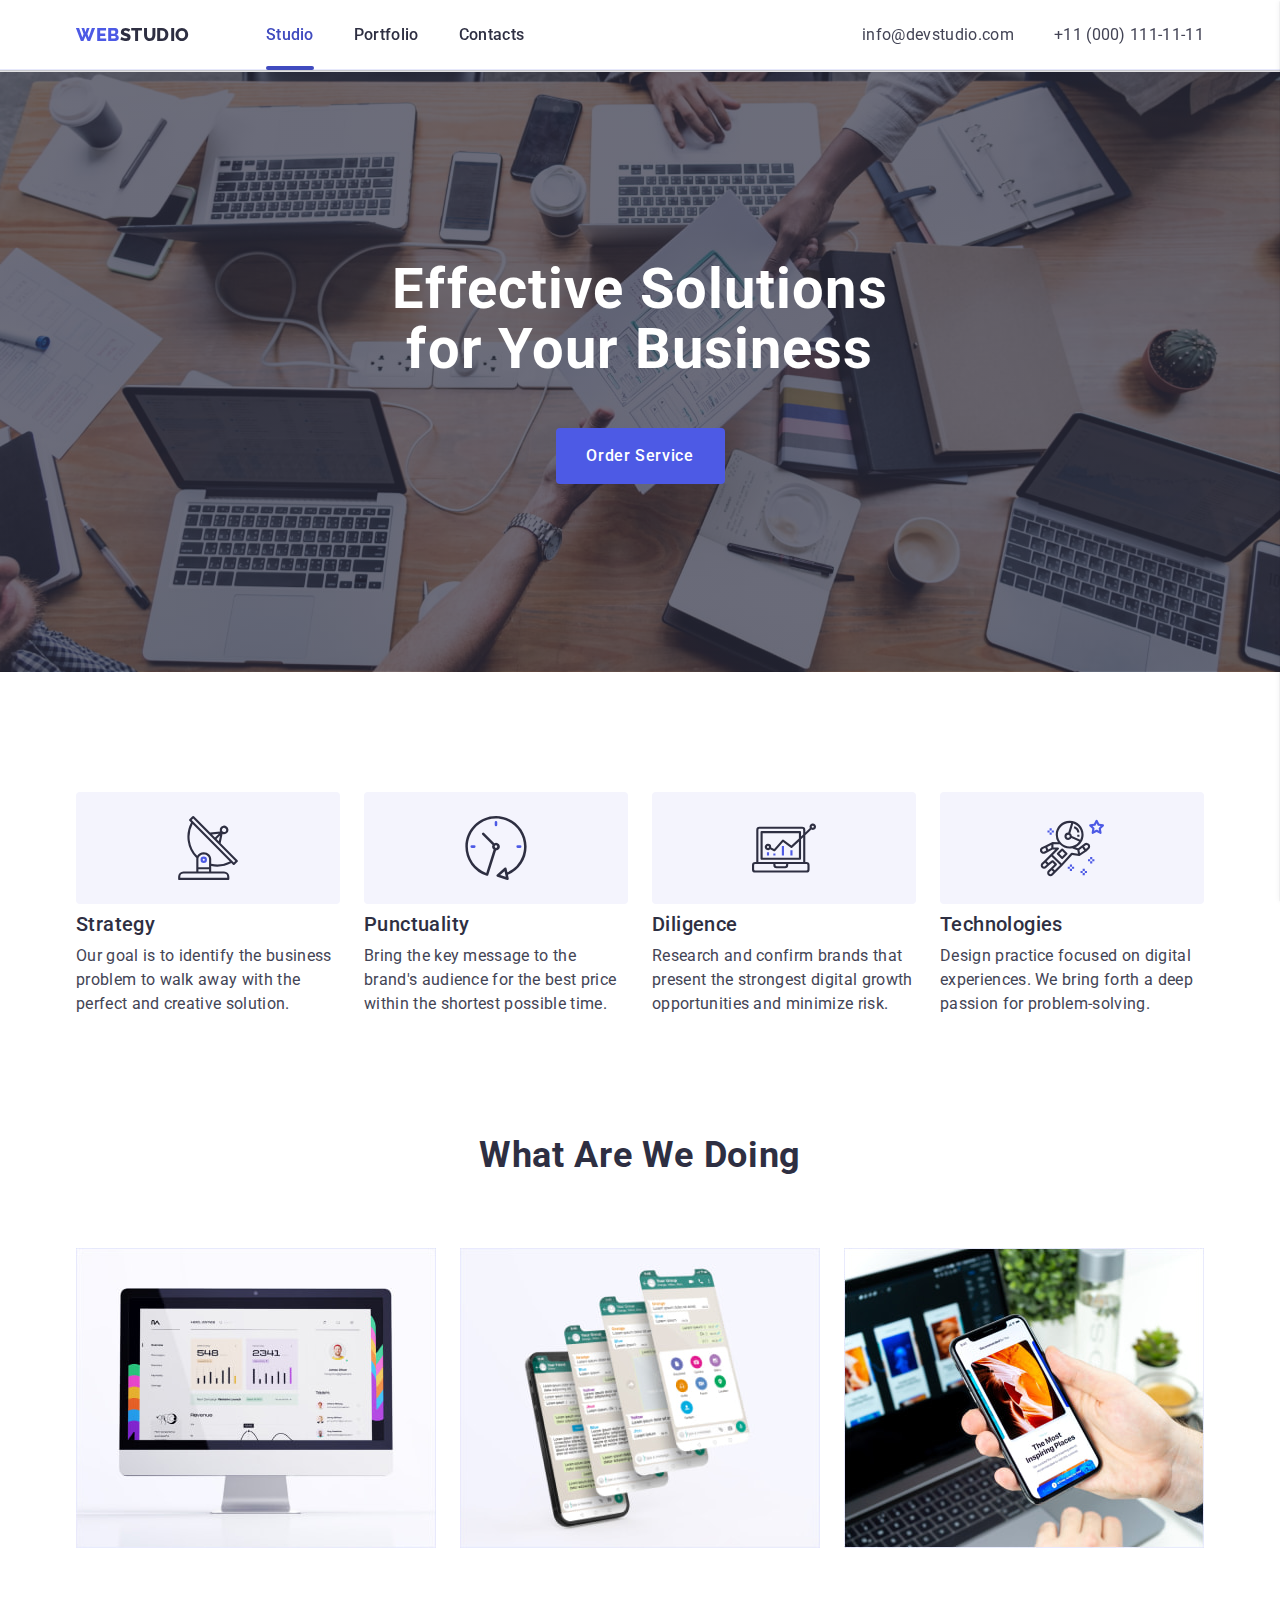
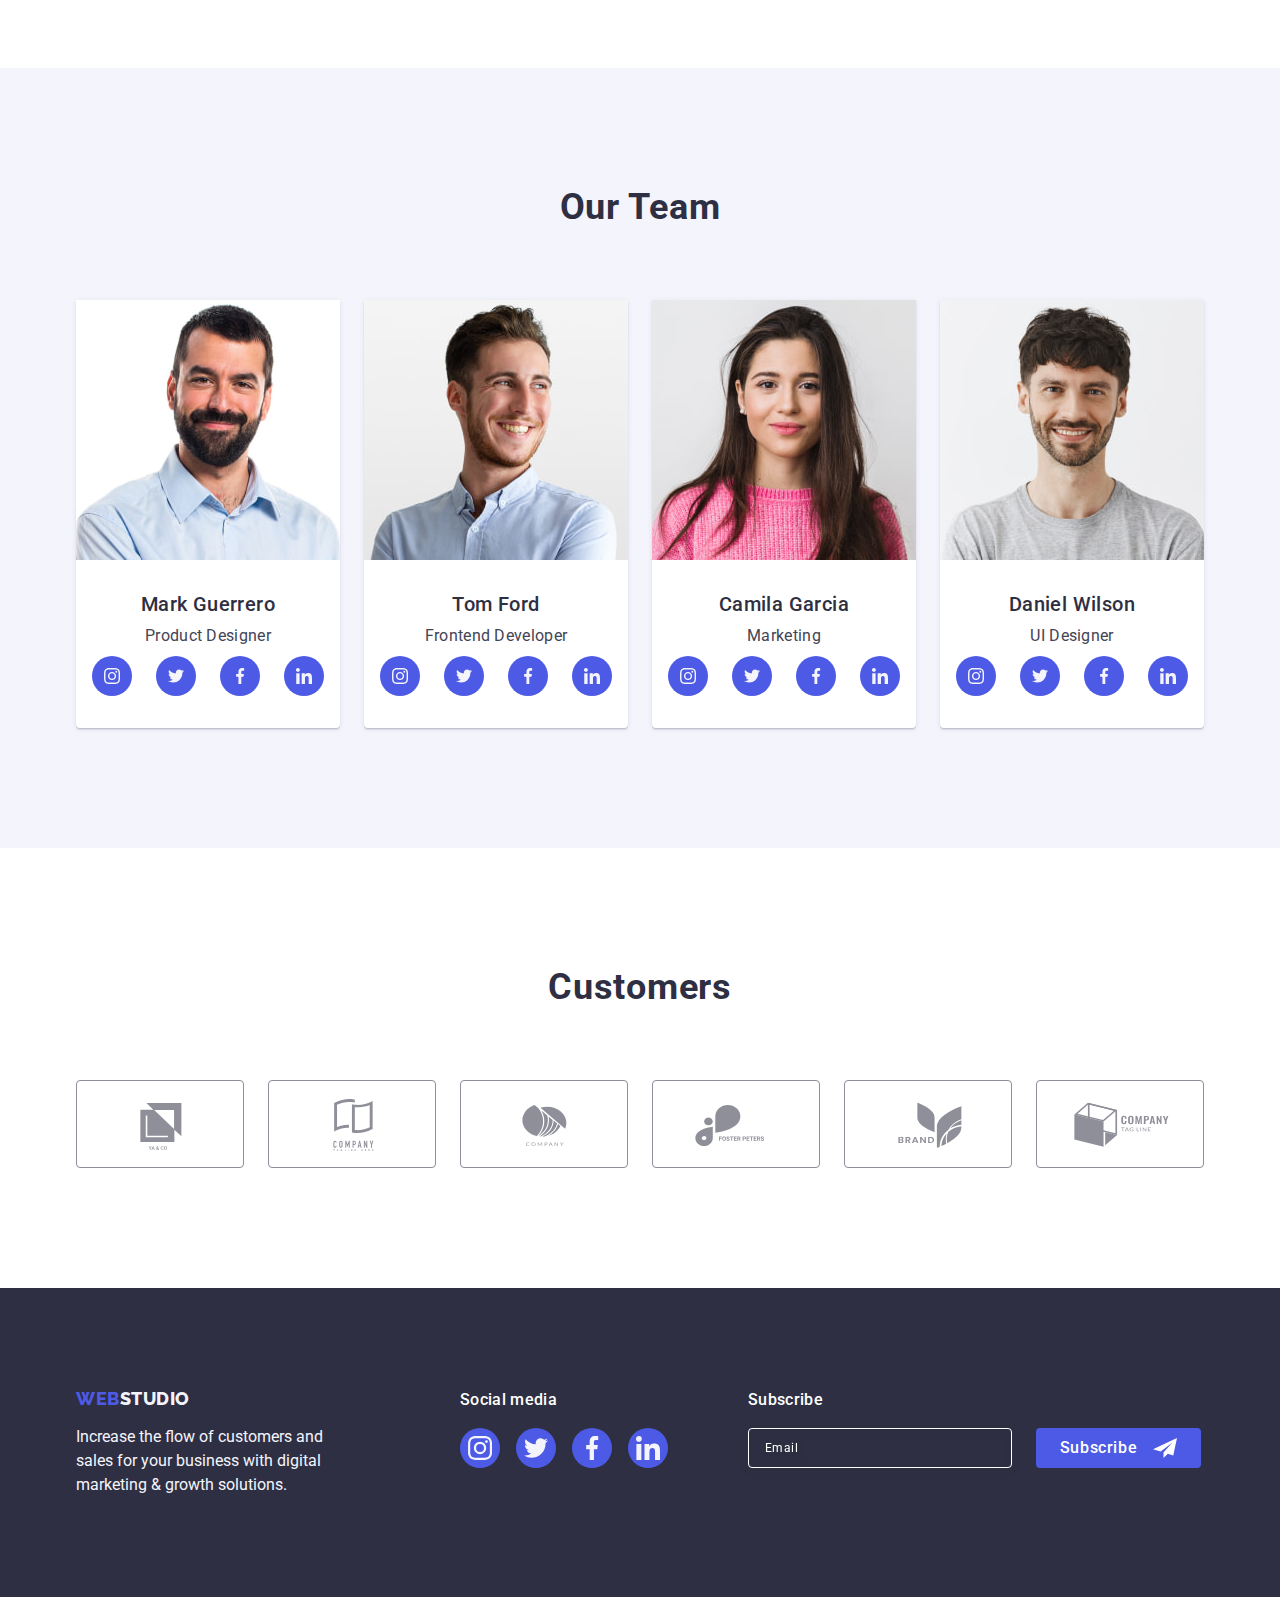
<file: index.html>
<!DOCTYPE html>
<html lang="en">
  <head>
    <meta charset="UTF-8" />
    <meta http-equiv="X-UA-Compatible" content="IE=edge" />
    <meta name="viewport" content="width=device-width, initial-scale=1.0" />
    <title>Web Studio</title>
    <link rel="preconnect" href="https://fonts.googleapis.com" />
    <link rel="preconnect" href="https://fonts.gstatic.com" crossorigin />
    <link href="https://fonts.googleapis.com/css2?family=Raleway:wght@800&amp;family=Roboto:wght@400;500;700&amp;display=swap" rel="stylesheet" />
    <link rel="stylesheet" href="https://cdnjs.cloudflare.com/ajax/libs/modern-normalize/1.0.0/modern-normalize.min.css" />
    <link rel="stylesheet" href="./css/styles.css" />
  </head>
  <body>
    <!-- Header -->
    <header class="header">
      <div class="header-section container">
        <a class="logo link" href="./index.html">Web<span class="logo-studio">Studio</span></a>
        <button class="menu-toggle js-open-menu" aria-expanded="false" aria-controls="mobile-menu">
          <svg class="menu-icon" width="32" height="22">
            <use href="./images/icons.svg#hamburger-menu"></use>
          </svg>
        </button>
        <nav class="nav-container">
          <ul class="list nav-list">
            <li><a class="nav-list-link underline" href="./index.html">Studio</a></li>
            <li><a class="nav-list-link" href="./portfolio.html">Portfolio</a></li>
            <li><a class="nav-list-link" href="">Contacts</a></li>
          </ul>
        </nav>
        <address class="address-link">
          <ul class="adress-list list">
            <li><a class="adress-list-item" href="mailto:info@devstudio.com">info@devstudio.com</a></li>
            <li><a class="adress-list-item" href="tel:+110001111111">+11 (000) 111-11-11</a></li>
          </ul>
        </address>
      </div>
    </header>
    <main>
      <!-- Hero section -->
      <section class="hero">
        <div class="container">
          <h1 class="hero-title">Effective Solutions for Your Business</h1>
          <button class="hero-btn" type="button" data-modal-open>Order Service</button>
        </div>
      </section>
      <!-- 2nd section -->
      <section class="advantage-list">
        <div class="container">
          <h2 class="title" hidden>Our Advantages</h2>
          <ul class="list">
            <li class="advantage-list-item">
              <div class="advantage-icon-container">
                <svg class="underhero-icon" width="64" height="64">
                  <use href="./images/icons.svg#antenna"></use>
                </svg>
              </div>
              <div class="advantage-list-under-icon">
                <h3 class="subtitle">Strategy</h3>
                <p class="advantage-list-text">Our goal is to identify the business problem to walk away with the perfect and creative solution.</p>
              </div>
            </li>
            <li class="advantage-list-item">
              <div class="advantage-icon-container">
                <svg class="underhero-icon" width="64" height="64">
                  <use href="./images/icons.svg#clock"></use>
                </svg>
              </div>
              <div class="advantage-list-under-icon">
                <h3 class="subtitle">Punctuality</h3>
                <p class="advantage-list-text">Bring the key message to the brand's audience for the best price within the shortest possible time.</p>
              </div>
            </li>
            <li class="advantage-list-item">
              <div class="advantage-icon-container">
                <svg class="underhero-icon" width="64" height="64">
                  <use href="./images/icons.svg#diagram"></use>
                </svg>
              </div>
              <div class="advantage-list-under-icon">
                <h3 class="subtitle">Diligence</h3>
                <p class="advantage-list-text">Research and confirm brands that present the strongest digital growth opportunities and minimize risk.</p>
              </div>
            </li>
            <li class="advantage-list-item">
              <div class="advantage-icon-container">
                <svg class="underhero-icon" width="64" height="64">
                  <use href="./images/icons.svg#astronaut"></use>
                </svg>
              </div>
              <div class="advantage-list-under-icon">
                <h3 class="subtitle">Technologies</h3>
                <p class="advantage-list-text">Design practice focused on digital experiences. We bring forth a deep passion for problem-solving.</p>
              </div>
            </li>
          </ul>
        </div>
      </section>
      <!-- 3rd section -->
      <section class="img-section">
        <div class="container">
          <h2 class="title">What are we doing</h2>
          <ul class="list">
            <li class="img-section-item">
              <img src="./images/main-page/img-1.jpg" alt="PC" width="360" height="300" />
            </li>
            <li class="img-section-item">
              <img src="./images/main-page/img-2.jpg" alt="Messenger" width="360" height="300" />
            </li>
            <li class="img-section-item">
              <img src="./images/main-page/img-3.jpg" alt="Phone" width="360" height="300" />
            </li>
          </ul>
        </div>
      </section>
      <!-- Team section -->
      <section class="team-section">
        <div class="team-container container">
          <h2 class="title">Our Team</h2>
          <ul class="list">
            <li class="team-section-content">
              <div class="team-section-img">
                <img src="./images/main-page/photo1.jpg" width="264" height="260" alt="Photo" />
              </div>
              <div class="container-text">
                <h3 class="subtitle">Mark Guerrero</h3>
                <p class="team-section-text">Product Designer</p>
                <ul class="team-section-icon-list">
                  <li class="social-icons-item">
                    <a class="team-section-link" href="instagram.com">
                      <svg class="team-icon" width="16" height="16">
                        <use href="./images/icons.svg#instagram"></use>
                      </svg>
                    </a>
                  </li>
                  <li class="social-icons-item">
                    <a class="team-section-link" href="twitter.com">
                      <svg class="team-icon" width="16" height="16">
                        <use href="./images/icons.svg#twitter"></use>
                      </svg>
                    </a>
                  </li>
                  <li class="social-icons-item">
                    <a class="team-section-link" href="facebook.com">
                      <svg class="team-icon" width="16" height="16">
                        <use href="./images/icons.svg#facebook"></use>
                      </svg>
                    </a>
                  </li>
                  <li class="social-icons-item">
                    <a class="team-section-link" href="linkedin.com">
                      <svg class="team-icon" width="16" height="16">
                        <use href="./images/icons.svg#linkedin"></use>
                      </svg>
                    </a>
                  </li>
                </ul>
              </div>
            </li>
            <li class="team-section-content">
              <div>
                <img src="./images/main-page/photo2.jpg" width="264" height="260" alt="Photo" />
              </div>
              <div class="container-text">
                <h3 class="subtitle">Tom Ford</h3>
                <p class="team-section-text">Frontend Developer</p>
                <ul class="team-section-icon-list">
                  <li class="social-icons-item">
                    <a class="team-section-link" href="https://www.instagram.com/">
                      <svg class="team-icon" width="16" height="16">
                        <use href="./images/icons.svg#instagram"></use>
                      </svg>
                    </a>
                  </li>
                  <li class="social-icons-item">
                    <a class="team-section-link" href="twitter.com">
                      <svg class="team-icon" width="16" height="16">
                        <use href="./images/icons.svg#twitter"></use>
                      </svg>
                    </a>
                  </li>
                  <li class="social-icons-item">
                    <a class="team-section-link" href="facebook.com">
                      <svg class="team-icon" width="16" height="16">
                        <use href="./images/icons.svg#facebook"></use>
                      </svg>
                    </a>
                  </li>
                  <li class="social-icons-item">
                    <a class="team-section-link" href="linkedin.com">
                      <svg class="team-icon" width="16" height="16">
                        <use href="./images/icons.svg#linkedin"></use>
                      </svg>
                    </a>
                  </li>
                </ul>
              </div>
            </li>
            <li class="team-section-content">
              <div>
                <img src="./images/main-page/photo3.jpg" width="264" height="260" alt="Photo" />
              </div>
              <div class="container-text">
                <h3 class="subtitle">Camila Garcia</h3>
                <p class="team-section-text">Marketing</p>
                <ul class="team-section-icon-list">
                  <li class="social-icons-item">
                    <a class="team-section-link" href="https://www.instagram.com/">
                      <svg class="team-icon" width="16" height="16">
                        <use href="./images/icons.svg#instagram"></use>
                      </svg>
                    </a>
                  </li>
                  <li class="social-icons-item">
                    <a class="team-section-link" href="twitter.com">
                      <svg class="team-icon" width="16" height="16">
                        <use href="./images/icons.svg#twitter"></use>
                      </svg>
                    </a>
                  </li>
                  <li class="social-icons-item">
                    <a class="team-section-link" href="facebook.com">
                      <svg class="team-icon" width="16" height="16">
                        <use href="./images/icons.svg#facebook"></use>
                      </svg>
                    </a>
                  </li>
                  <li class="social-icons-item">
                    <a class="team-section-link" href="linkedin.com">
                      <svg class="team-icon" width="16" height="16">
                        <use href="./images/icons.svg#linkedin"></use>
                      </svg>
                    </a>
                  </li>
                </ul>
              </div>
            </li>
            <li class="team-section-content">
              <div>
                <img src="./images/main-page/photo4.jpg" width="264" height="260" alt="Photo" />
              </div>
              <div class="container-text">
                <h3 class="subtitle">Daniel Wilson</h3>
                <p class="team-section-text">UI Designer</p>
                <ul class="team-section-icon-list">
                  <li class="social-icons-item">
                    <a class="team-section-link" href="https://www.instagram.com/">
                      <svg class="team-icon" width="16" height="16">
                        <use href="./images/icons.svg#instagram"></use>
                      </svg>
                    </a>
                  </li>
                  <li class="social-icons-item">
                    <a class="team-section-link" href="twitter.com">
                      <svg class="team-icon" width="16" height="16">
                        <use href="./images/icons.svg#twitter"></use>
                      </svg>
                    </a>
                  </li>
                  <li class="social-icons-item">
                    <a class="team-section-link" href="facebook.com">
                      <svg class="team-icon" width="16" height="16">
                        <use href="./images/icons.svg#facebook"></use>
                      </svg>
                    </a>
                  </li>
                  <li class="social-icons-item">
                    <a class="team-section-link" href="linkedin.com">
                      <svg class="team-icon" width="16" height="16">
                        <use href="./images/icons.svg#linkedin"></use>
                      </svg>
                    </a>
                  </li>
                </ul>
              </div>
            </li>
          </ul>
        </div>
      </section>
      <!-- Customers section -->
      <section class="customers-section">
        <div class="container">
          <h2 class="customers-section-title">Customers</h2>
          <ul class="customers-section-list">
            <li class="customers-section-item">
              <a class="customers-link" href="">
                <svg class="customers-icon" width="104" height="56">
                  <use href="./images/icons.svg#logo-1"></use>
                </svg>
              </a>
            </li>
            <li class="customers-section-item">
              <a class="customers-link" href="">
                <svg class="customers-icon" width="104" height="56">
                  <use href="./images/icons.svg#logo-2"></use>
                </svg>
              </a>
            </li>
            <li class="customers-section-item">
              <a class="customers-link" href="">
                <svg class="customers-icon" width="104" height="56">
                  <use href="./images/icons.svg#logo-3"></use>
                </svg>
              </a>
            </li>
            <li class="customers-section-item">
              <a class="customers-link" href="">
                <svg class="customers-icon" width="104" height="56">
                  <use href="./images/icons.svg#logo-4"></use>
                </svg>
              </a>
            </li>
            <li class="customers-section-item">
              <a class="customers-link" href="">
                <svg class="customers-icon" width="104" height="56">
                  <use href="./images/icons.svg#logo-5"></use>
                </svg>
              </a>
            </li>
            <li class="customers-section-item">
              <a class="customers-link" href="">
                <svg class="customers-icon" width="104" height="56">
                  <use href="./images/icons.svg#logo-6"></use>
                </svg>
              </a>
            </li>
          </ul>
        </div>
      </section>
    </main>
    <!-- Footer -->
    <footer class="footer">
      <div class="container">
        <div class="footer-container">
          <div class="footer-text">
            <a class="link" href="./index.html">Web<span class="logo-studio">Studio</span></a>
            <p class="text">Increase the flow of customers and sales for your business with digital marketing & growth solutions.</p>
          </div>
          <div class="footer-social">
            <p class="footer-uppertitle">Social media</p>
            <ul class="footer-list">
              <li class="footer-list-item">
                <a class="footer-link" href="instagram.com">
                  <svg class="footer-icon" width="24" height="24">
                    <use href="./images/icons.svg#instagram"></use>
                  </svg>
                </a>
              </li>
              <li class="footer-list-item">
                <a class="footer-link" href="twitter.com">
                  <svg class="footer-icon" width="24" height="24">
                    <use href="./images/icons.svg#twitter"></use>
                  </svg>
                </a>
              </li>
              <li class="footer-list-item">
                <a class="footer-link" href="facebook.com">
                  <svg class="footer-icon" width="24" height="24">
                    <use href="./images/icons.svg#facebook"></use>
                  </svg>
                </a>
              </li>
              <li class="footer-list-item">
                <a class="footer-link" href="linkedin.com">
                  <svg class="footer-icon" width="24" height="24">
                    <use href="./images/icons.svg#linkedin"></use>
                  </svg>
                </a>
              </li>
            </ul>
          </div>
          <div class="footer-email-container">
            <p class="footer-uppertitle">Subscribe</p>
            <form class="email_form" name="email_form" autocomplete="on">
              <input class="footer-email" type="email" name="email" placeholder="Email" />
              <button class="subscribe-btn" type="submit">
                Subscribe
                <svg class="subscribe-icon" width="24" height="24">
                  <use href="./images/icons.svg#subscribe"></use>
                </svg>
              </button>
            </form>
          </div>
        </div>
      </div>
    </footer>
    <!-- Modal -->
    <div class="backdrop is-hidden" data-modal>
      <div class="modal">
        <button type="button" class="modal-close-btn" data-modal-close>
          <svg class="modal-close-icon" width="8" height="8">
            <use href="./images/icons.svg#close-button"></use>
          </svg>
        </button>
        <p class="modal-uppertitle">Leave your contacts and we will call you back</p>
        <form name="modal_form">
          <div class="modal-form">
            <label class="modal-form-label">
              Name
              <input class="modal-form-input" type="text" name="user_name" />
              <svg class="modal-input-icon" width="18" height="24">
                <use href="./images/icons.svg#person"></use>
              </svg>
            </label>
            <label class="modal-form-label">
              Phone
              <input class="modal-form-input" type="tel" name="user_number" />
              <svg class="modal-input-icon" width="18" height="24">
                <use href="./images/icons.svg#phone"></use>
              </svg>
            </label>
            <label class="modal-form-label">
              Email
              <input class="modal-form-input" type="email" name="user_email" />
              <svg class="modal-input-icon" width="18" height="24">
                <use href="./images/icons.svg#email"></use>
              </svg>
            </label>
            <label class="modal-form-label">
              Comment
              <textarea class="modal-form-input comment-text" name="comment_text" cols="30" rows="10" placeholder="Text input"></textarea>
            </label>
            <div class="modal-checkbox-container">
              <input class="modal-checkbox" type="checkbox" name="checkbox" id="modal_checkbox" />
              <label class="modal-form-label modal-checkbox-label" for="modal_checkbox">
                <svg class="checkbox-icon" width="10" height="8">
                  <use href="./images/icons.svg#check"></use>
                </svg>
                I accept the terms and conditions of the
                <span>
                  <a class="modal-link" href="">Privacy Policy </a>
                </span>
              </label>
            </div>
          </div>
          <button class="hero-btn" type="submit">Send</button>
        </form>
      </div>
    </div>
    <!-- Mobile menu -->
    <div class="menu-container js-menu-container" id="mobile-menu">
      <button class="menu-toggle js-close-menu">
        <svg class="menu-close-icon" width="8" height="8">
          <use href="./images/icons.svg#close-button"></use>
        </svg>
      </button>
      <div class="mobile-menu-nav">
        <ul class="mobile-menu">
          <li><a href="./index.html" class="link mobile-menu-focus">Studio</a></li>
          <li><a href="./portfolio.html" class="link">Portfolio</a></li>
          <li><a href="" class="link">Contacts</a></li>
        </ul>
      </div>
      <div class="mobile-footer">
        <a class="mobile-menu-tel" href="tel:+110001111111">+11 (000) 111-11-11</a>
        <a class="mobile-menu-mail" href="mailto:info@devstudio.com">info@devstudio.com</a>
        <ul class="mobile-social-container">
          <li>
            <a class="footer-link" href="">
              <svg class="footer-icon" width="24" height="24">
                <use href="./images/icons.svg#instagram"></use>
              </svg>
            </a>
          </li>
          <li>
            <a class="footer-link" href="">
              <svg class="footer-icon" width="24" height="24">
                <use href="./images/icons.svg#twitter"></use>
              </svg>
            </a>
          </li>
          <li>
            <a class="footer-link" href="">
              <svg class="footer-icon" width="24" height="24">
                <use href="./images/icons.svg#facebook"></use>
              </svg>
            </a>
          </li>
          <li>
            <a class="footer-link" href="">
              <svg class="footer-icon" width="24" height="24">
                <use href="./images/icons.svg#linkedin"></use>
              </svg>
            </a>
          </li>
        </ul>
      </div>
    </div>
    <script src="./js/mobile-menu.js"></script>
    <script src="./js/modal.js"></script>
  </body>
</html>
</file>
<file: css/styles.css>
:root {
    --color-iris: #4d5ae5;
    --color-ocean: #404bbf;
    --color-navy-blue: #2e2f42;
    --color-green: #31d0aa;
    --color-slate: #434455;
    --color-light-slate: #8e8f99;
    --color-cornflower: #e7e9fc;
    --color-cloud: #f4f4fd;
    --color-navy-blue-modal: rgba(46, 47, 66, 0.4);
    --color-grey: #2e2f42;
    --color-white: #ffffff;
    --color-dairy: #fcfcfc;
    --standart-anim: 250ms cubic-bezier(0.4, 0, 0.2, 1);
}

body {
    font-family: 'Roboto', sans-serif;
    color: #434455;
    background-color: var(--color-white);
}

img {
    display: block;
}

ul {
    padding-inline: 0;
    margin-inline: 0;
    padding: 0;
    margin: 0;
}


h1 h2 h3 h4 h5 {
    padding-inline: 0;
    margin-inline: 0;
    padding: 0;
    margin: 0;
}

p {
    padding-inline: 0;
    margin-inline: 0;
    padding: 0;
    margin: 0;
}

.container {
    max-width: 428px;
    padding-left: 15px;
    padding-right: 15px;
    margin: 0 auto;
}

@media screen and (min-width: 768px) {
    .container {
        max-width: 768px;
        margin-left: auto;
        margin-right: auto;
    }
}

@media screen and (min-width: 1158px) {
    .container {
        max-width: 1158px;
    }
}

/**
  |============================
  | Header & Logo
  |============================
*/

.header {
    position: fixed;
    z-index: 2;
    top: 0;
    width: 100%;
    background-color: var(--color-white);
    border-bottom: 1px solid var(--color-cornflower);
    box-shadow: 0px 2px 1px rgba(46, 47, 66, 0.08), 0px 1px 1px rgba(46, 47, 66, 0.16), 0px 1px 6px rgba(46, 47, 66, 0.08);
}

.header-section {
    display: flex;
    align-items: center;
    justify-content: space-between;
}

.nav-container {
    display: flex;
    align-items: center;
    margin-right: auto;
}

.header .logo {
    margin-right: 120px;
    padding: 24px 0;
    font-family: 'Raleway', sans-serif;
    font-weight: 800;
    font-size: 18px;
    line-height: 1.17;
    letter-spacing: 0.03em;
    text-transform: uppercase;
    text-decoration: none;
    color: var(--color-iris);
}

.header .logo-studio {
    color: var(--color-navy-blue);
}

.header .list {
    display: flex;
    list-style: none;
}

.nav-list-link {
    position: relative;
    font-family: 'Roboto';
    font-style: normal;
    text-transform: none;
    font-weight: 500;
    font-size: 16px;
    line-height: 1.5;
    text-decoration: none;
    letter-spacing: 0.02em;
    color: var(--color-navy-blue);

    transition: color var(--standart-anim);
}

.header .list .link:hover,
.header .list .link:focus {
    color: var(--color-ocean);
}

.nav-list {
    display: flex;
    gap: 40px;
    justify-content: center;
    align-items: center;
}

.underline {
    color: var(--color-ocean);
}

.underline::after {
    content: '';
    position: absolute;
    left: 0;
    bottom: -26px;
    display: block;
    height: 4px;
    width: 100%;
    background-color: var(--color-ocean);
    border-radius: 2px;
}

.address-link {
    font-style: normal;
    list-style: none;
}

.adress-list {
    display: flex;
    gap: 12px;
    flex-direction: column;
}

.adress-list-item {
    text-transform: none;
    text-decoration: none;
    font-weight: 400;
    font-size: 12px;
    line-height: 1.17;
    color: var(--color-slate);
    letter-spacing: 0.04em;
}

.address-link .link:hover,
.address-link .link:focus {
    color: var(--color-ocean);
}

@media screen and (max-width: 767px) {
    .nav-container {
        display: none;
    }

    .address-link {
        display: none;
    }
}

@media screen and (min-width: 768px) {

    .header-section {
        justify-content: center;
    }

    .underline::after {
        bottom: -26px;
    }
}

@media screen and (min-width: 1158px) {
    .underline::after {
        bottom: -26px;
    }

    .header .logo {
        margin-right: 76px;
    }

    .adress-list {
        gap: 40px;
        flex-direction: row;
    }
}

/**
  |============================
  | Mobile menu
  |============================
*/

.menu-icon {
    stroke: var(--color-navy-blue);
}

.menu-toggle {
    position: relative;
    height: 40px;
    width: 40px;
    display: flex;
    align-items: center;
    justify-content: center;

    margin: 0;
    padding: 0;
    background-color: transparent;
    cursor: pointer;
    border: none;
    border-radius: 50%;
    outline: none;
}

@media (min-width: 768px) {
    .menu-toggle {
        display: none;
    }
}

.menu-toggle:hover,
.menu-toggle:focus {
    background-color: rgba(0, 0, 0, 0.1);
}

.menu-container {
    display: flex;
    flex-direction: column;

    position: fixed;
    top: 0;
    left: 0;
    width: 100vw;
    height: 100vh;
    padding: 80px 35px 40px 40px;
    background-color: var(--color-white);
    box-shadow: 0px 2px 1px rgba(46, 47, 66, 0.08),
        0px 1px 1px rgba(46, 47, 66, 0.16),
        0px 1px 6px rgba(46, 47, 66, 0.08);
    z-index: 9;

    transform: translateX(100%);
    transition: transform 250ms ease-in-out;
}

.menu-container.is-open {
    transform: translateX(0);
}

.menu-container .menu-toggle {
    position: absolute;
    top: 24px;
    right: 24px;
    width: 24px;
    height: 24px;
    border: 1px solid rgba(46, 47, 66, 0.1);
    border-radius: 50%;
    /* background-color: rgba(231, 233, 252, 0.1); */
}

.menu-close-icon {
    position: absolute;
    fill: var(--color-navy-blue);
}

.mobile-menu {
    display: flex;
    flex-direction: column;
    gap: 40px;
    padding: 0;
    margin: 0;
    list-style: none;
}

.mobile-menu .link {
    display: block;
    font-weight: 700;
    font-size: 36px;
    line-height: 1.11;
    letter-spacing: 0.02em;
    text-decoration: none;
    color: var(--color-navy-blue);
    transition: color var(--standart-anim);
}

.mobile-menu .link:hover,
.mobile-menu .link:focus {
    color: var(--color-ocean);
}

.mobile-menu .link.mobile-menu-focus {
    color: var(--color-ocean);
}

.mobile-footer {
    margin-top: auto;
    flex-direction: column;
    flex-wrap: wrap;
    display: flex;
    justify-content: center;


}

.mobile-social-container {
    margin-top: auto;
    display: flex;
    flex-wrap: wrap;
    gap: 56px;
    align-items: center;
    justify-content: flex-start;
    list-style: none;
}

.mobile-menu-tel {
    padding: 0;
    margin: 0;
    display: inline-block;
    text-align: left;
    width: 100%;
    font-weight: 700;
    font-size: 36px;
    line-height: 1.11;
    letter-spacing: 0.02em;
    color: var(--color-iris);
    transition: color var(--standart-anim);
    text-decoration: none;
    margin-bottom: 40px;
}

.mobile-menu-tel:hover,
.mobile-menu-tel:focus {
    color: var(--color-ocean);
}

.mobile-menu-mail {
    display: inline-block;
    text-align: left;
    font-weight: 500;
    font-size: 20px;
    line-height: 1.2;
    letter-spacing: 0.02em;
    color: var(--color-slate);
    transition: color var(--standart-anim);
    text-decoration: none;
    margin-bottom: 40px;
}

.mobile-menu-mail:hover,
.mobile-menu-mail:focus {
    color: var(--color-ocean);
}

/**
  |============================
  | Hero section
  |============================
*/

.hero {
    margin-top: 72px;
    background-image: linear-gradient(rgba(46, 47, 66, 0.7), rgba(46, 47, 66, 0.7)), url('../images/main-page/background.jpg');
    background-position: center;
    background-repeat: no-repeat;
    background-size: cover;
    max-width: 1440px;
    margin-left: auto;
    margin-right: auto;
    background-color: var(--color-navy-blue);
    padding: 112px 0;

}

.hero-title {
    margin: 0 auto 88px;
    display: block;
    max-width: 320px;
    font-weight: 700;
    font-size: 36px;
    line-height: 1.11;
    color: var(--color-white);
    text-align: center;
    letter-spacing: 0.02em;
}

.hero-btn {
    min-width: 169px;
    height: 56px;
    display: block;
    margin: 0 auto;
    text-align: center;
    cursor: pointer;
    font-family: inherit;
    font-weight: 500;
    font-size: 16px;
    line-height: 1.5;
    letter-spacing: 0.04em;
    background: var(--color-iris);
    color: var(--color-white);
    border: none;
    border-radius: 4px;

    transition: background-color var(--standart-anim);
}

.hero-btn:hover,
.hero-btn:focus {
    background-color: var(--color-ocean);
}

@media screen and (min-width: 768px) {
    .hero-title {
        margin: 0 auto 36px;
        display: block;
        max-width: 496px;
        font-weight: 700;
        font-size: 56px;
        line-height: 1.07;
        color: var(--color-white);
        text-align: center;
        letter-spacing: 0.02em;
    }
}

@media screen and (min-width: 1158px) {

    .hero {
        padding: 188px 0;
    }

    .hero-title {
        margin: 0 auto 48px;
    }

    .adress-list-item {
        font-weight: 400;
        font-size: 16px;
        line-height: 1.5;
        letter-spacing: 0.02em;
    }
}

/**
  |============================
  | 2nd section
  |============================
*/


.advantage-list {
    padding: 96px 0;
}

.advantage-list .list {
    padding: 0;
    display: flex;
    align-items: center;
    justify-content: center;
    flex-wrap: wrap;
    list-style: none;
    gap: 72px 24px;
}

.advantage-list-item {
    width: 100%;
}

.advantage-list .subtitle {
    margin: 0 auto 8px;
    font-weight: 700;
    font-size: 36px;
    line-height: 1.11;
    letter-spacing: 0.02em;
    color: var(--color-navy-blue);
}

.advantage-list-text {
    font-weight: 500;
    font-size: 16px;
    line-height: 1.5;
    letter-spacing: 0.02em;
    color: var(--color-slate);
}

.advantage-icon-container {
    display: flex;
    align-items: center;
    justify-content: center;
    height: 112px;
    background-color: var(--color-cloud);
    border-radius: 4px;
    margin-bottom: 8px;

}

@media screen and (max-width: 767px) {
    .advantage-list .subtitle {
        text-align: center;
    }
}

@media screen and (max-width: 1157px) {
    .advantage-icon-container {
        display: none;
    }
}

@media screen and (min-width: 768px) {
    .advantage-list-item {
        width: calc((100% - 24px) / 2);
    }
}

@media screen and (min-width: 1158px) {
    .advantage-list {
        padding: 120px 0;
    }

    .advantage-list-text {
        font-weight: 400;
    }

    .advantage-list-item {
        width: calc((100% - 24px * 3) / 4);
    }

    .advantage-list .subtitle {
        margin-top: 0;
        margin-bottom: 8px;
        font-weight: 500;
        font-size: 20px;
        line-height: 1.2;
        letter-spacing: 0.02em;
        color: var(--color-navy-blue);
        max-width: 264px;
    }
}

/**
  |============================
  | 3rd section
  |============================
*/

.img-section {
    padding-bottom: 120px;
}

.img-section .title {
    margin-top: 0;
    font-weight: 700;
    font-size: 36px;
    line-height: 1.11;
    color: var(--color-navy-blue);
    text-align: center;
    letter-spacing: 0.02em;
    text-transform: capitalize;
    margin-bottom: 72px;
}

.img-section .list {
    display: flex;
    flex-wrap: wrap;
    justify-content: center;
    gap: 24px;
    list-style: none;
}

.img-section-item {
    width: calc((100% - 3 * 16px) / 3);
}

@media screen and (max-width: 1157px) {
    .img-section {
        display: none;
    }
}

/**
  |============================
  | Team section
  |============================
*/

.team-section {
    background-color: var(--color-cloud);
    padding: 96px 0;
}

.team-section .list {
    display: flex;
    flex-wrap: wrap;
    row-gap: 72px;
    justify-content: center;
    list-style: none;
}

.team-section .title {
    margin: 0 auto 72px;
    font-weight: 700;
    font-size: 36px;
    line-height: 1.11;
    text-align: center;
    letter-spacing: 0.02em;
    text-transform: capitalize;
    color: var(--color-navy-blue);
    margin-bottom: 72px;
}

.team-section .subtitle {
    margin-top: 0;
    margin-bottom: 8px;
    text-align: center;
    font-weight: 500;
    font-size: 20px;
    line-height: 1.2;
    letter-spacing: 0.02em;
    color: var(--color-navy-blue);
}

.team-section-text {
    text-align: center;
    font-size: 16px;
    line-height: 1.5;
    letter-spacing: 0.02em;
    color: var(--color-slate);
    margin-bottom: 8px;
}

.team-section-content {
    background-color: var(--color-white);
    width: 264px;
    box-shadow: 0px 1px 6px rgba(46, 47, 66, 0.08), 0px 1px 1px rgba(46, 47, 66, 0.16), 0px 2px 1px rgba(46, 47, 66, 0.08);
    border-radius: 0 0 4px 4px;
}

.container-text {
    margin: 0;
    padding: 32px 0;
}

.team-section-icon-list {
    list-style: none;
    display: flex;
    gap: 24px;
    justify-content: center;
    align-items: center;
}

.team-icon {
    fill: var(--color-cloud);
}

.social-icons-item {
    width: 40px;
    height: 40px;
}

.team-section-link {
    display: flex;
    align-items: center;
    justify-content: center;
    width: 100%;
    height: 100%;
    background-color: var(--color-iris);
    border-radius: 50%;

    transition: background-color var(--standart-anim);
}

.team-section-link:hover,
.team-section-link:focus {
    background-color: var(--color-ocean);
}

@media screen and (min-width: 768px) {
    .team-section .list {
        gap: 72px 24px;
    }
}

@media screen and (min-width:1158px) {
    .team-section {
        padding: 120px 0;
    }
}

/**
  |============================
  | Customers section
  |============================
*/

.customers-section {
    padding: 96px 0;
}

.customers-section-title {
    margin: 0;
    margin-bottom: 72px;
    display: block;
    text-align: center;
    font-weight: 700;
    font-size: 36px;
    line-height: 1.11;
    letter-spacing: 0.02em;
    color: var(--color-navy-blue);
}

.customers-section-list {
    display: flex;
    align-items: center;
    justify-content: center;
    flex-wrap: wrap;
    list-style: none;
    gap: 24px;
}

.customers-icon {
    fill: currentColor;
}

.customers-link {
    display: flex;
    align-items: center;
    justify-content: center;
    height: 100%;
    width: 100%;
    border: 1px solid var(--color-light-slate);
    border-radius: 4px;
    color: var(--color-light-slate);

    transition: border-color var(--standart-anim),
        color var(--standart-anim);
}

.customers-link:hover,
.customers-link:focus {
    border-color: var(--color-ocean);
    color: var(--color-ocean);
}

.customers-section-item {
    width: calc((100% - 24px) / 2);
    height: 88px;
}

@media screen and (min-width: 768px) {
    .customers-section-item {
        width: 168px;
        /* width: calc((100% - 24px * 2) / 3); */
    }
}

@media screen and (min-width: 1158px) {
    .customers-section {
        padding: 120px 0;
    }

    /* .customers-section-item {
        width: calc((100% - 24px * 5) / 6);
    } */
}

/**
  |============================
  | Footer
  |============================
*/

.footer {
    background-color: var(--color-navy-blue);
    padding: 96px 0;
    margin-left: auto;
    margin-right: auto;
}

.footer-container {
    display: flex;
    flex-direction: column;
    gap: 72px 24px;
}

.footer .link {
    position: relative;
    left: 50%;
    transform: translateX(-50%);
    display: inline-block;
    font-family: 'Raleway', sans-serif;
    font-weight: 800;
    font-size: 18px;
    line-height: 1.17;
    letter-spacing: 0.03em;
    text-transform: uppercase;
    text-decoration: none;
    color: var(--color-iris);
    margin-bottom: 16px;
}

.footer .logo-studio {
    color: var(--color-cloud);
}

.footer .text {
    text-align: left;
    font-size: 16px;
    line-height: 1.5;
    color: var(--color-cloud);
    max-width: 268px;
}

.footer-uppertitle {
    font-weight: 500;
    font-size: 16px;
    line-height: 1.5;
    letter-spacing: 0.02em;
    color: var(--color-white);
    margin-bottom: 16px;
}

.footer-list-item {
    height: 40px;
    width: 40px;
}

.footer-link {
    display: flex;
    align-items: center;
    justify-content: center;
    height: 40px;
    width: 40px;
    background-color: var(--color-iris);
    color: var(--color-cloud);
    border-radius: 50%;

    transition: background-color var(--standart-anim);
}

.footer-link:hover,
.footer-link:focus {
    background-color: var(--color-green);
}

.footer-icon {
    fill: currentColor;
}

.footer-list {
    display: flex;
    list-style: none;
    gap: 16px;
    justify-content: center;
    align-items: center;
}

.footer-email-container {
    /* position: relative; */
}

.email-text {
    position: absolute;
    bottom: 8px;
    left: 16px;

    font-weight: 400;
    font-size: 12px;
    line-height: 2;
    letter-spacing: 0.04em;
    color: var(--color-white);
}

.footer-email::placeholder {
    color: var(--color-white);
}

.email_form {
    display: flex;
    flex-wrap: wrap;
    justify-content: center;
    gap: 16px;
}

.footer-email {
    font-weight: 400;
    font-size: 12px;
    line-height: 2;
    letter-spacing: 0.04em;
    padding: 8px 16px;

    height: 40px;
    width: 100%;
    background-color: transparent;
    border: 1px solid var(--color-white);
    color: var(--color-white);
    filter: drop-shadow(0px 4px 4px rgba(0, 0, 0, 0.15));
    border-radius: 4px;
}

.subscribe-btn {
    display: flex;
    align-items: center;
    justify-content: center;
    gap: 16px;
    cursor: pointer;
    height: 40px;
    width: 165px;
    padding: 0;

    font-weight: 500;
    font-size: 16px;
    line-height: 1.5;
    letter-spacing: 0.04em;
    color: var(--color-white);

    background: var(--color-iris);
    border: 0;
    border-radius: 4px;
    transition: background-color var(--standart-anim);
}

.subscribe-btn:hover,
.subscribe-btn:focus {
    background-color: var(--color-ocean);
}

.subscribe-icon {
    fill: var(--color-white);
}

@media screen and (max-width: 767px) {
    .footer-text {
        width: 100%;
    }

    .footer .text {
        margin: 0 auto;
    }

    .footer-uppertitle {
        text-align: center;
    }
}

@media screen and (min-width: 768px) {

    .footer-container {
        flex-wrap: wrap;
        flex-direction: row;
        column-gap: 0;
        width: 552px;
        margin-left: auto;
        margin-right: auto;
    }

    .footer .link {
        left: 0;
        transform: translateX(0%);
    }

    .footer-text {
        margin-right: 24px;
    }

    .footer .text {
        max-width: 264px;
    }

    .footer-email {
        width: 264px;
    }

    .email_form {
        gap: 24px;
    }
}

@media screen and (min-width: 1158px) {

    .footer {
        padding: 100px 0;
    }

    .footer-container {
        width: 100%;
    }

    .footer-text {
        margin-right: 120px;
    }

    .footer-social {
        margin-right: 80px;
    }

}

/**
  |============================
  | Portfolio
  |============================
*/

.portfolio-section {
    margin-top: 72px;
    padding: 96px 0 120px;
}

.filter-list {
    max-width: 268px;
    display: flex;
    flex-wrap: wrap;
    justify-content: flex-start;
    gap: 24px;
    list-style: none;
    margin-bottom: 72px;
}

.filter-button {
    padding: 8px 16px;
    cursor: pointer;
    font-family: inherit;
    font-weight: 500;
    font-size: 16px;
    line-height: 1.5;
    letter-spacing: 0.04em;
    color: var(--color-iris);
    background-color: var(--color-cloud);
    border-radius: 4px;
    border: 1px solid var(--color-cornflower);

    transition: color var(--standart-anim),
        background-color var(--standart-anim),
        border-color var(--standart-anim),
        box-shadow var(--standart-anim);
}

.filter-button:hover,
.filter-button:focus {
    color: var(--color-white);
    background-color: var(--color-ocean);
    border: 1px solid transparent;
    box-shadow: 0px 3px 1px rgba(0, 0, 0, 0.1),
        0px 2px 1px rgba(0, 0, 0, 0.08),
        0px 2px 2px rgba(0, 0, 0, 0.12);
}

.portfolio-content-list {
    display: flex;
    flex-wrap: wrap;
    justify-content: flex-start;
    column-gap: 24px;
    row-gap: 48px;
    list-style: none;
    margin-bottom: 0;
}

.portfolio-content-item {
    width: 100%;
}

.thumb-img {
    width: 100%;
}

.portfolio-content-list .link {
    text-decoration: none;
}

.portfolio-content-subtitle {
    margin-top: 0;
    font-weight: 500;
    font-size: 20px;
    line-height: 1.2;
    letter-spacing: 0.02em;
    color: var(--color-navy-blue);
    margin-bottom: 8px;
}

.portfolio-content-text {
    font-size: 16px;
    line-height: 1.5;
    letter-spacing: 0.02em;
    color: var(--color-slate);
}

.portfolio-content-list-text {
    padding: 32px 16px;
    border: 1px solid var(--color-cornflower);
    border-top: none;
}

.portfolio-link {
    position: relative;
    display: block;

    transition: box-shadow var(--standart-anim);
}

.portfolio-link:hover,
.portfolio-link:focus {
    box-shadow: 0px 1px 6px rgba(46, 47, 66, 0.08),
        0px 1px 1px rgba(46, 47, 66, 0.16),
        0px 2px 1px rgba(46, 47, 66, 0.08);
}

.portfolio-link:hover .overlay-text,
.portfolio-link:focus .overlay-text {
    transform: translateY(0%);
}

.thumb {
    position: relative;
    overflow: hidden;
}

.overlay-text {
    position: absolute;
    top: 0;
    width: 100%;
    height: 100%;
    padding: 40px 32px;
    font-weight: 400;
    font-size: 16px;
    line-height: 1.5;
    letter-spacing: 0.02em;
    color: var(--color-cloud);
    background-color: var(--color-iris);
    transform: translateY(100%);

    transition: transform var(--standart-anim);
}

@media screen and (min-width: 768px) {
    .filter-button {
        padding: 12px 24px;
    }

    .filter-list {
        justify-content: center;
        max-width: 100%;
    }

    .portfolio-content-item {
        width: calc((100% - 24px) / 2);
    }
}

@media screen and (min-width: 1158px) {
    .portfolio-content-item {
        width: calc((100% - 24px * 2) / 3);
    }

    .portfolio-content-list {
        justify-content: center;
    }
}

/**
  |============================
  | Modal window
  |============================
*/

.backdrop {
    position: fixed;
    z-index: 3;
    top: 0;
    left: 0;
    width: 100%;
    height: 100%;
    background: var(--color-navy-blue-modal);
    opacity: 1;
    visibility: visible;

    transition: opacity var(--standart-anim),
        visibility var(--standart-anim);
}

.backdrop.is-hidden {
    opacity: 0;
    visibility: hidden;
    pointer-events: none;

    transition-delay: 250ms;
}

.backdrop.is-hidden .modal {
    transform: translate(-50%, -35%) scale(0);
    opacity: 0;
}

.modal {
    display: flex;
    flex-direction: column;
    padding: 72px 24px 24px;
    position: absolute;
    top: 50%;
    left: 50%;
    transform: translate(-50%, -50%) scale(1);
    width: 392px;
    min-height: 584px;
    background: var(--color-dairy);
    box-shadow: 0px 1px 1px rgba(0, 0, 0, 0.14), 0px 1px 3px rgba(0, 0, 0, 0.12), 0px 2px 1px rgba(0, 0, 0, 0.2);
    border-radius: 4px;
    opacity: 1;

    filter: drop-shadow(0px 1px 3px rgba(0, 0, 0, 0.12)) drop-shadow(0px 1px 2px rgba(0, 0, 0, 0.2)) drop-shadow(0px 1px 1px rgba(0, 0, 0, 0.14));

    transition: transform var(--standart-anim),
        opacity var(--standart-anim);
    transition-delay: 150ms;
}

.modal-close-btn {
    cursor: pointer;
    position: absolute;
    top: 24px;
    right: 24px;
    width: 24px;
    height: 24px;
    border: 1px solid rgba(0, 0, 0, 0.1);
    border-radius: 50%;
    background-color: var(--color-cornflower);

    display: flex;
    justify-content: center;
    align-items: center;
    padding: 0;
    transition: background-color var(--standart-anim),
        border var(--standart-anim);
}

.modal-close-btn:hover,
.modal-close-btn:focus {
    color: var(--color-white);
    background-color: var(--color-ocean);
    border: none;
}

.modal-close-btn:hover .modal-close-icon,
.modal-close-btn:focus .modal-close-icon {
    fill: var(--color-white);
}

.modal-close-icon {
    fill: var(--color-navy-blue);

    transition: fill var(--standart-anim);
}

@media screen and (max-width: 428px) {
    .modal {
        width: calc(100% - (18px * 2));
    }
}

@media screen and (min-width: 768px) {
    .modal {
        width: 408px;
    }
}

/**
  |============================
  | Modal Form
  |============================
*/

.modal-uppertitle {
    font-weight: 500;
    font-size: 16px;
    line-height: 1.5;
    text-align: center;
    letter-spacing: 0.02em;
    margin-bottom: 16px;
}

.modal-form {
    display: flex;
    flex-direction: column;
    gap: 8px;
    margin-bottom: 24px;
}

.modal-form-label {
    position: relative;
    font-weight: 400;
    font-size: 12px;
    line-height: 1.17;
    letter-spacing: 0.04em;
    color: var(--color-slate);
}

.modal-form-input {
    width: 100%;
    background-color: transparent;
    margin-top: 4px;
    height: 40px;
    padding-left: 38px;
    border: 1px solid var(--color-navy-blue-modal);
    border-radius: 4px;
    transition: border var(--standart-anim);
}

.modal-form-input:focus-visible,
.modal-form-input:focus {
    outline: none;
    border: 1px solid var(--color-iris);
}

.modal-input-icon {
    position: absolute;
    top: 26px;
    left: 16px;
    fill: var(--color-navy-blue);
    transition: fill var(--standart-anim);
}

.modal-form-input:focus-visible+.modal-input-icon,
.modal-form-input:focus+.modal-input-icon {
    fill: var(--color-iris);
}

.comment-text {
    height: 120px;
    resize: none;
    padding: 8px 16px;
}

.comment-text::placeholder {
    font-weight: 400;
    font-size: 12px;
    line-height: 1.17;
    letter-spacing: 0.04em;
}

.modal .hero-btn {
    margin: auto;
    margin-bottom: 0;
}

.modal-checkbox-container {
    display: flex;
    align-items: center;
}

.modal-checkbox-label::after {
    content: '';
    position: absolute;
    top: 0;
    left: -24px;
    width: 16px;
    height: 16px;
    background-color: var(--color-dairy);
    border: 1px solid var(--color-navy-blue-modal);
    border-radius: 2px;
    z-index: 1;
    transition: border var(--standart-anim),
        background-color var(--standart-anim);
}

.checkbox-icon {
    position: absolute;
    top: 4px;
    left: -21px;
    z-index: 2;
    fill: transparent;
    transition: fill var(--standart-anim);
}

.modal-checkbox:checked+.modal-checkbox-label>.checkbox-icon {
    fill: var(--color-cloud);

}

.modal-checkbox:checked+.modal-checkbox-label::after {
    background: var(--color-ocean);
    border: 1px solid var(--color-ocean);
}

.modal-checkbox {
    visibility: hidden;
    cursor: pointer;
    width: 16px;
    height: 16px;
    margin: 0;
}

.modal-checkbox-label {
    position: relative;
    margin-left: 8px;
    font-weight: 400;
    font-size: 12px;
    line-height: 1.17;
    letter-spacing: 0.04em;
    color: var(--color-light-slate);
    cursor: pointer;
}

.modal-link {
    font-weight: 400;
    font-size: 12px;
    line-height: 1.33;
    letter-spacing: 0.04em;
    text-decoration-line: underline;
    color: var(--color-iris);
}
</file>
